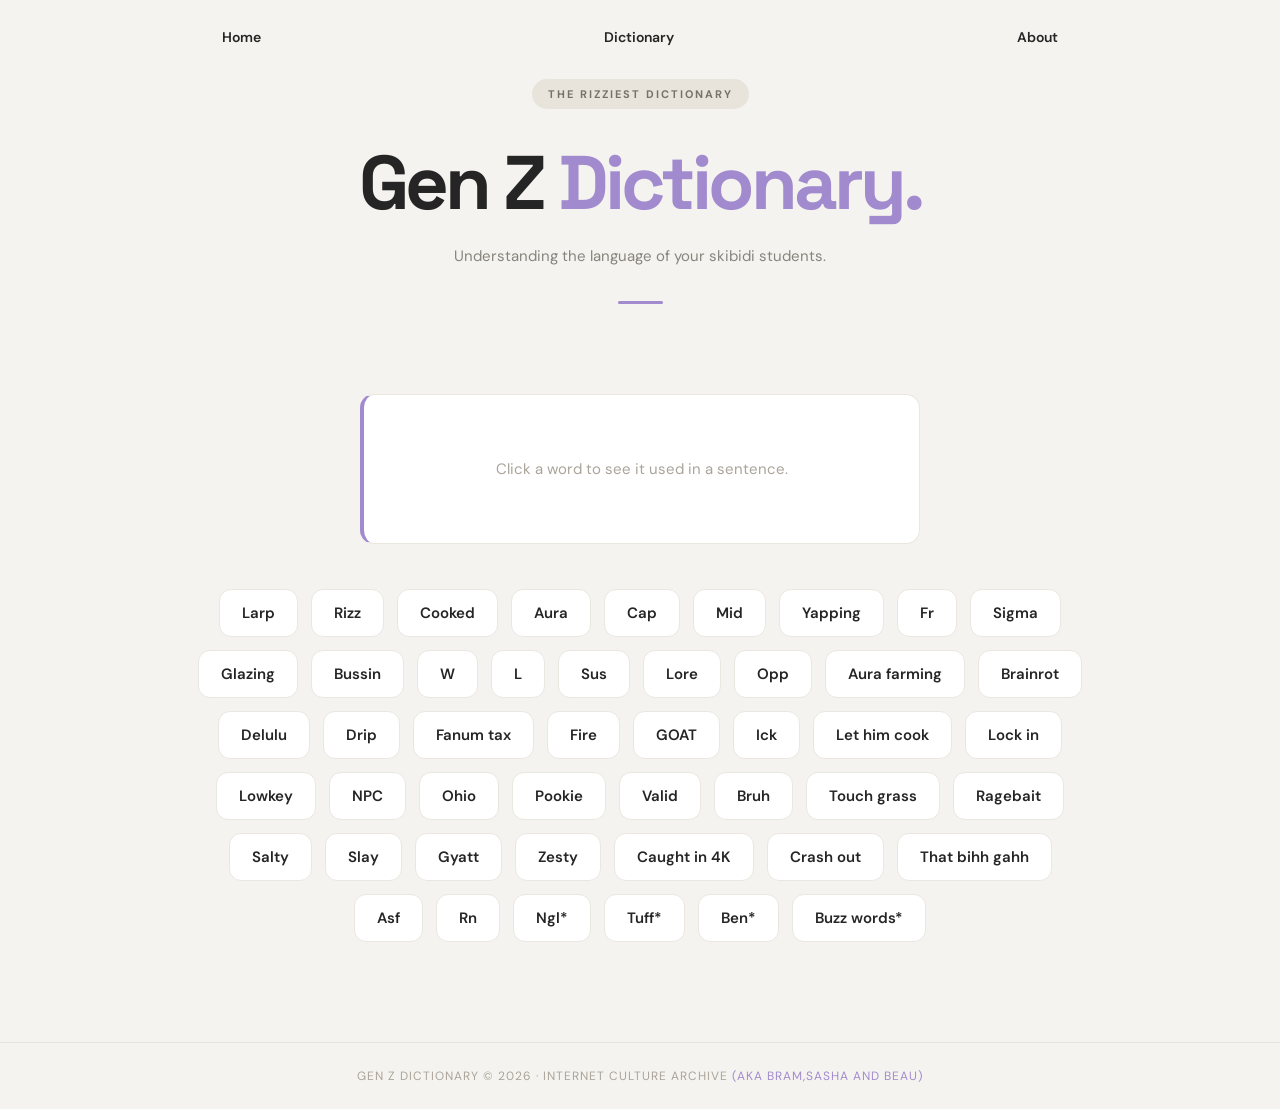
<file: index.html>
<!DOCTYPE html>
<html lang="en">
<head>
<meta charset="UTF-8">
<meta name="viewport" content="width=device-width, initial-scale=1.0">
<link rel="stylesheet" href="style.css">
<title>Gen Z Dictionary</title>
</head>

<body>

<header>

    <nav class="navigation">
        <a class="navigation-button" href="#home">Home</a>
        <a class="navigation-button" href="#dictionary">Dictionary</a>
        <a class="navigation-button" href="./about.html">About</a>
    </nav>

    <div class="tag">THE RIZZIEST DICTIONARY</div>

    <h1>Gen Z <span>Dictionary.</span></h1>

    <p class="subtitle">
        Understanding the language of your skibidi students.
    </p>

    <div class="divider"></div>
</header>

<main class="dictionary">

    <div class="example" id="example" aria-live="polite">
        <p class="example-empty">Click a word to see it used in a sentence.</p>
    </div>

    <div class="words" id="dictionary">

        <div class="word" data-meaning="Pretending to be something you're not." data-example="He's larping being a JoJo fan, he's never even watched it.">Larp</div>
        <div class="word" data-meaning="Charisma or flirting ability." data-example="Did you see how he talked to her? He's got unspoken rizz.">Rizz</div>
        <div class="word" data-meaning="Being completely finished or in trouble." data-example="I forgot to study for the test. I'm so cooked.">Cooked</div>
        <div class="word" data-meaning="Someone's natural coolness or presence." data-example="He walked in with his hood up and everyone went quiet. Infinite aura.">Aura</div>
        <div class="word" data-meaning="A lie or something untrue." data-example="You ran a 4-minute mile? That's cap.">Cap</div>
        <div class="word" data-meaning="Something mediocre or average." data-example="The movie had a great trailer but the actual film was mid.">Mid</div>
        <div class="word" data-meaning="Talking way too much." data-example="He's been yapping about his fantasy football team for an hour.">Yapping</div>
        <div class="word" data-meaning="For real." data-example="That test was so hard. Fr.">Fr</div>
        <div class="word" data-meaning="An independent, self-reliant person." data-example="He eats lunch alone and doesn't care what anyone thinks. Total sigma.">Sigma</div>
        <div class="word" data-meaning="Exaggerated praise towards someone." data-example="Stop glazing him, he just made a normal layup.">Glazing</div>
        <div class="word" data-meaning="Something extremely good." data-example="This pizza is bussin, you have to try it.">Bussin</div>
        <div class="word" data-meaning="A win or success." data-example="I got front row tickets. Big W.">W</div>
        <div class="word" data-meaning="A loss or failure." data-example="My phone died right before the game ended. Huge L.">L</div>
        <div class="word" data-meaning="Suspicious or questionable." data-example="Why is he acting so weird about the group project? Kinda sus.">Sus</div>
        <div class="word" data-meaning="Someone's personal backstory." data-example="He moved schools three times. His lore is deep.">Lore</div>
        <div class="word" data-meaning="An enemy or rival." data-example="Watch out, the opps are waiting by the gym.">Opp</div>
        <div class="word" data-meaning="Doing things specifically to look cool." data-example="He's just standing there staring at the sunset. Total aura farming.">Aura farming</div>
        <div class="word" data-meaning="Internet content that has melted your brain." data-example="I watched 3 hours of Skibidi Toilet and now I've got brainrot.">Brainrot</div>
        <div class="word" data-meaning="Being delusional." data-example="She thinks the celebrity is going to text her back. She's so delulu.">Delulu</div>
        <div class="word" data-meaning="Extremely stylish clothing." data-example="Nice jacket and shoes, you've got serious drip today.">Drip</div>
        <div class="word" data-meaning="Stealing a portion of someone's food." data-example="Give me one fry. It's the fanum tax.">Fanum tax</div>
        <div class="word" data-meaning="Something really good." data-example="That new song is fire, I've had it on repeat all week.">Fire</div>
        <div class="word" data-meaning="Greatest of all time." data-example="Messi is the GOAT, no debate.">GOAT</div>
        <div class="word" data-meaning="A sudden feeling of embarrassment or dislike." data-example="He chewed with his mouth open and I instantly got the ick.">Ick</div>
        <div class="word" data-meaning="Let someone continue; they might be onto something." data-example="He's about to take the final shot. Let him cook.">Let him cook</div>
        <div class="word" data-meaning="Focus seriously on something." data-example="Finals are next week, time to lock in.">Lock in</div>
        <div class="word" data-meaning="Secretly or somewhat." data-example="I'm lowkey excited for the school trip.">Lowkey</div>
        <div class="word" data-meaning="Someone acting like a video game character." data-example="He walked into the same door three times. He's an NPC.">NPC</div>
        <div class="word" data-meaning="Something weird, bizarre or cursed." data-example="A guy rode a lawnmower into the store. Only in Ohio.">Ohio</div>
        <div class="word" data-meaning="A cute nickname for someone you like." data-example="Thanks for helping me with my homework, pookie.">Pookie</div>
        <div class="word" data-meaning="Valid or acceptable." data-example="Your idea for the project was actually valid bro.">Valid</div>
        <div class="word" data-meaning="An expression of disbelief." data-example="You left your bag on the bus again? Bruh.">Bruh</div>
        <div class="word" data-meaning="Spend less time online." data-example="You've been arguing in the comments all day. Go touch grass.">Touch grass</div>
        <div class="word" data-meaning="Content designed to make people angry." data-example="That video saying pineapple is the best pizza topping is pure ragebait.">Ragebait</div>
        <div class="word" data-meaning="Being bitter or annoyed." data-example="He's still salty that he lost the game last week.">Salty</div>
        <div class="word" data-meaning="Do something exceptionally well." data-example="You nailed that presentation. Slay.">Slay</div>
        <div class="word" data-meaning="An exaggerated reaction to someone's appearance." data-example="When he showed up in the full costume the whole class went gyatt.">Gyatt</div>
        <div class="word" data-meaning="When someone is acting in a LGBTQ+ way." data-example="Why does he keep winking at everyone? That's a little zesty.">Zesty</div>
        <div class="word" data-meaning="Being caught with undeniable proof." data-example="He said he never ate the cookies, but there were crumbs on his shirt. Caught in 4K.">Caught in 4K</div>
        <div class="word" data-meaning="Lose your temper or act recklessly." data-example="He lost the game and crashed out, throwing the controller across the room.">Crash out</div>
        <div class="word" data-meaning="Something tasting immaculate." data-example="Hmm this food is really good. That bihh gahh.">That bihh gahh</div>
        <div class="word" data-meaning="An abbreviation for 'as fuck'." data-example="Im mad asf right now.">Asf</div>
        <div class="word" data-meaning="An abbreviation for 'right now'." data-example="I've got to go rn.">Rn</div>
        <div class="word" data-meaning="An abbreviation for 'not gonna lie'." data-example="Ngl, that was pretty good.">Ngl*</div>
        <div class="word" data-meaning="When something is good or impressive." data-example="That outfit is really tuff.">Tuff*</div>
        <div class="word" data-meaning="A funny buzz word that is used in a person to person way." data-example="Ben.">Ben*</div>
        <div class="word" data-meaning="A term for new trendy language without real meaning." data-example="Bro only uses buzz words.">Buzz words*</div>

    </div>
</main>

<footer>
    GEN Z DICTIONARY © 2026 · INTERNET CULTURE ARCHIVE <span class="">(AKA BRAM,SASHA AND BEAU)</span>
</footer>

<script>
(function () {
    var box = document.getElementById('example');
    var words = document.querySelectorAll('.word');
    var current = null;

    function show(el) {
        if (current) current.classList.remove('active');
        el.classList.add('active');
        current = el;

        box.innerHTML = '';

        var w = document.createElement('div');
        w.className = 'example-word';
        w.textContent = el.textContent;

        var m = document.createElement('div');
        m.className = 'example-meaning';
        m.textContent = el.getAttribute('data-meaning');

        var s = document.createElement('p');
        s.className = 'example-sentence';
        s.textContent = '\u201C' + el.getAttribute('data-example') + '\u201D';

        box.appendChild(w);
        box.appendChild(m);
        box.appendChild(s);

        box.classList.remove('pop');
        void box.offsetWidth;
        box.classList.add('pop');

        var r = box.getBoundingClientRect();
        if (r.top < 0 || r.bottom > window.innerHeight) {
            box.scrollIntoView({ behavior: 'smooth', block: 'center' });
        }
    }

    words.forEach(function (el) {
        el.setAttribute('tabindex', '0');
        el.setAttribute('role', 'button');
        el.addEventListener('click', function () { show(el); });
        el.addEventListener('keydown', function (e) {
            if (e.key === 'Enter' || e.key === ' ') {
                e.preventDefault();
                show(el);
            }
        });
    });
})();
</script>

</body>
</html>
</file>
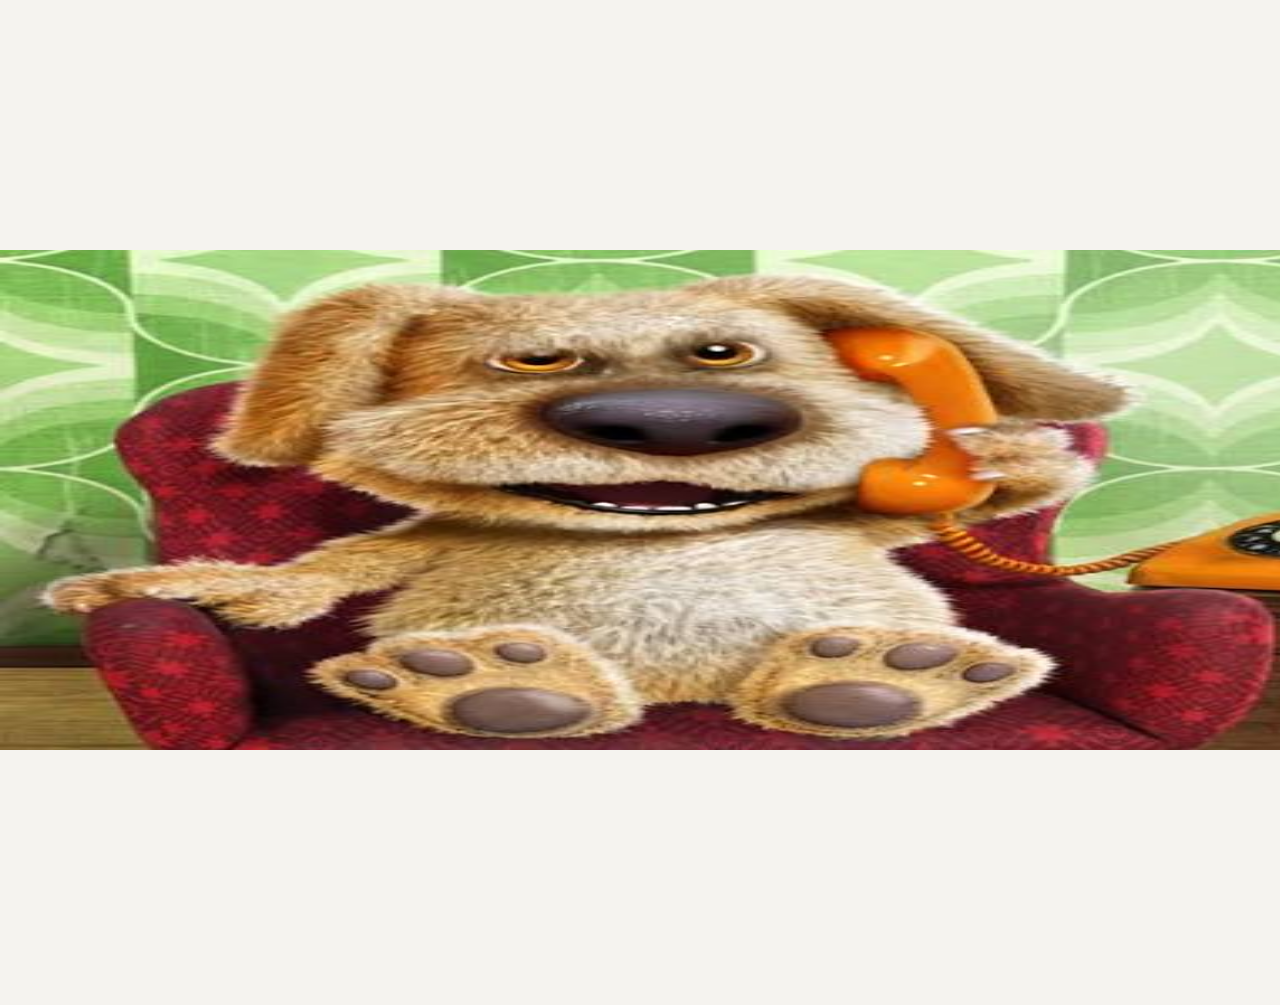
<file: about.html>
<!DOCTYPE html>
<html lang="en">
<head>
    <meta charset="UTF-8">
    <meta name="viewport" content="width=device-width, initial-scale=1.0">
    <title>Document</title>
    <link rel="stylesheet" href="style.css">
</head>
<body>
    <img class="about-image" src="./images.jpg" alt="ben">
</body>
</html>
</file>
<file: style.css>
@import url('https://fonts.googleapis.com/css2?family=DM+Sans:wght@400;500;600;700;800&family=Space+Grotesk:wght@400;500;600;700&display=swap');

* {
    margin: 0;
    padding: 0;
    box-sizing: border-box;
}

html{
    scroll-behavior: smooth;
}

body {
    background: #f5f3ef;
    color: #252525;
    font-family: 'DM Sans', sans-serif;
    min-height: 100vh;
    text-align: center;
}

header {
    padding: 20px 20px 55px;
}

.navigation {
    display: flex;
    justify-content: space-between;
    margin: 0 auto;
    width: 70%;
    gap: 20px;
    margin-bottom: 25px;

    .navigation-button {
        text-decoration: none;
        color: #252525;
        font-weight: 600;
        font-size: 14px;
        padding: 8px 16px;
        border-radius: 8px;
        transition: 0.2s ease;

        &:hover {
            color: #a18bce;
            text-decoration: underline;
            transform: translateY(-2px);
        }
    }

}

.tag {
    display: inline-block;
    background: #e8e4dc;
    padding: 8px 16px;
    border-radius: 30px;
    font-size: 11px;
    font-weight: 700;
    letter-spacing: 2px;
    margin-bottom: 25px;
    color: #777269;
}

h1 {
    font-family: 'Space Grotesk', sans-serif;
    font-size: clamp(42px, 7vw, 76px);
    font-weight: 700;
    letter-spacing: -4px;
}

span {
    color: #a18bce;
}

.subtitle {
    color: #88847d;
    margin-top: 15px;
    font-size: 15px;
}

.divider {
    width: 45px;
    height: 3px;
    background: #a18bce;
    margin: 35px auto 0;
    border-radius: 10px;
}

.dictionary {
    max-width: 950px;
    margin: 0 auto;
    padding: 0 25px 100px;
}

/* Example card */

.example {
    max-width: 560px;
    min-height: 150px;
    margin: 35px auto 45px;
    padding: 22px 26px;
    background: #fff;
    border: 1px solid #eae7e1;
    border-left: 4px solid #a18bce;
    border-radius: 14px;
    text-align: left;
    display: flex;
    flex-direction: column;
    justify-content: center;
    gap: 8px;
}

.example-word {
    font-family: 'Space Grotesk', sans-serif;
    font-size: 24px;
    font-weight: 700;
    color: #a18bce;
}

.example-meaning {
    font-size: 14px;
    color: #88847d;
}

.example-sentence {
    font-size: 17px;
    font-weight: 500;
    line-height: 1.5;
    margin-top: 4px;
}

.example-empty {
    color: #aaa49a;
    font-size: 15px;
    text-align: center;
}

.example.pop .example-sentence,
.example.pop .example-word {
    animation: swap 0.25s ease;
}

@keyframes swap {
    from { opacity: 0; transform: translateY(6px); }
    to   { opacity: 1; transform: translateY(0); }
}

.words {
    display: flex;
    flex-wrap: wrap;
    justify-content: center;
    align-items: center;
    gap: 13px;
}

.word {
    position: relative;
    background: #fff;
    border: 1px solid #eae7e1;
    border-radius: 12px;
    padding: 13px 22px;
    font-size: 15px;
    font-weight: 600;
    cursor: pointer;
    transition: 0.25s ease;
}

.word:hover,
.word.active {
    background: #a18bce;
    color: white;
    transform: translateY(-5px);
    box-shadow: 0 8px 20px #a18bce35;
    z-index: 2;
}

.word:focus-visible {
    outline: 3px solid #a18bce;
    outline-offset: 3px;
}

/* Tooltip */

.word::after {
    content: attr(data-meaning);
    position: absolute;
    bottom: calc(100% + 12px);
    left: 50%;
    transform: translate(-50%, 8px);
    background: #252525;
    color: white;
    padding: 11px 15px;
    border-radius: 9px;
    font-size: 12px;
    font-weight: 500;
    width: max-content;
    max-width: 220px;
    white-space: normal;
    line-height: 1.5;
    opacity: 0;
    visibility: hidden;
    pointer-events: none;
    transition: 0.2s ease;
    box-shadow: 0 5px 20px #0002;
}

.word:hover::after {
    opacity: 1;
    visibility: visible;
    transform: translate(-50%, 0);
}

footer {
    padding: 25px;
    color: #aaa49a;
    font-size: 12px;
    border-top: 1px solid #e8e4dc;
    letter-spacing: 1px;
}

@media (max-width: 600px) {
    header {
        padding-top: 60px;
    }

    h1 {
        letter-spacing: -2px;
    }

    .word {
        font-size: 13px;
        padding: 11px 16px;
    }

    .example {
        padding: 18px 20px;
    }
}

@media (prefers-reduced-motion: reduce) {
    .example.pop .example-sentence,
    .example.pop .example-word {
        animation: none;
    }
}

.about-image {
    width: 1500px;
    height: 500px;
    margin: 250px auto;
}
</file>
